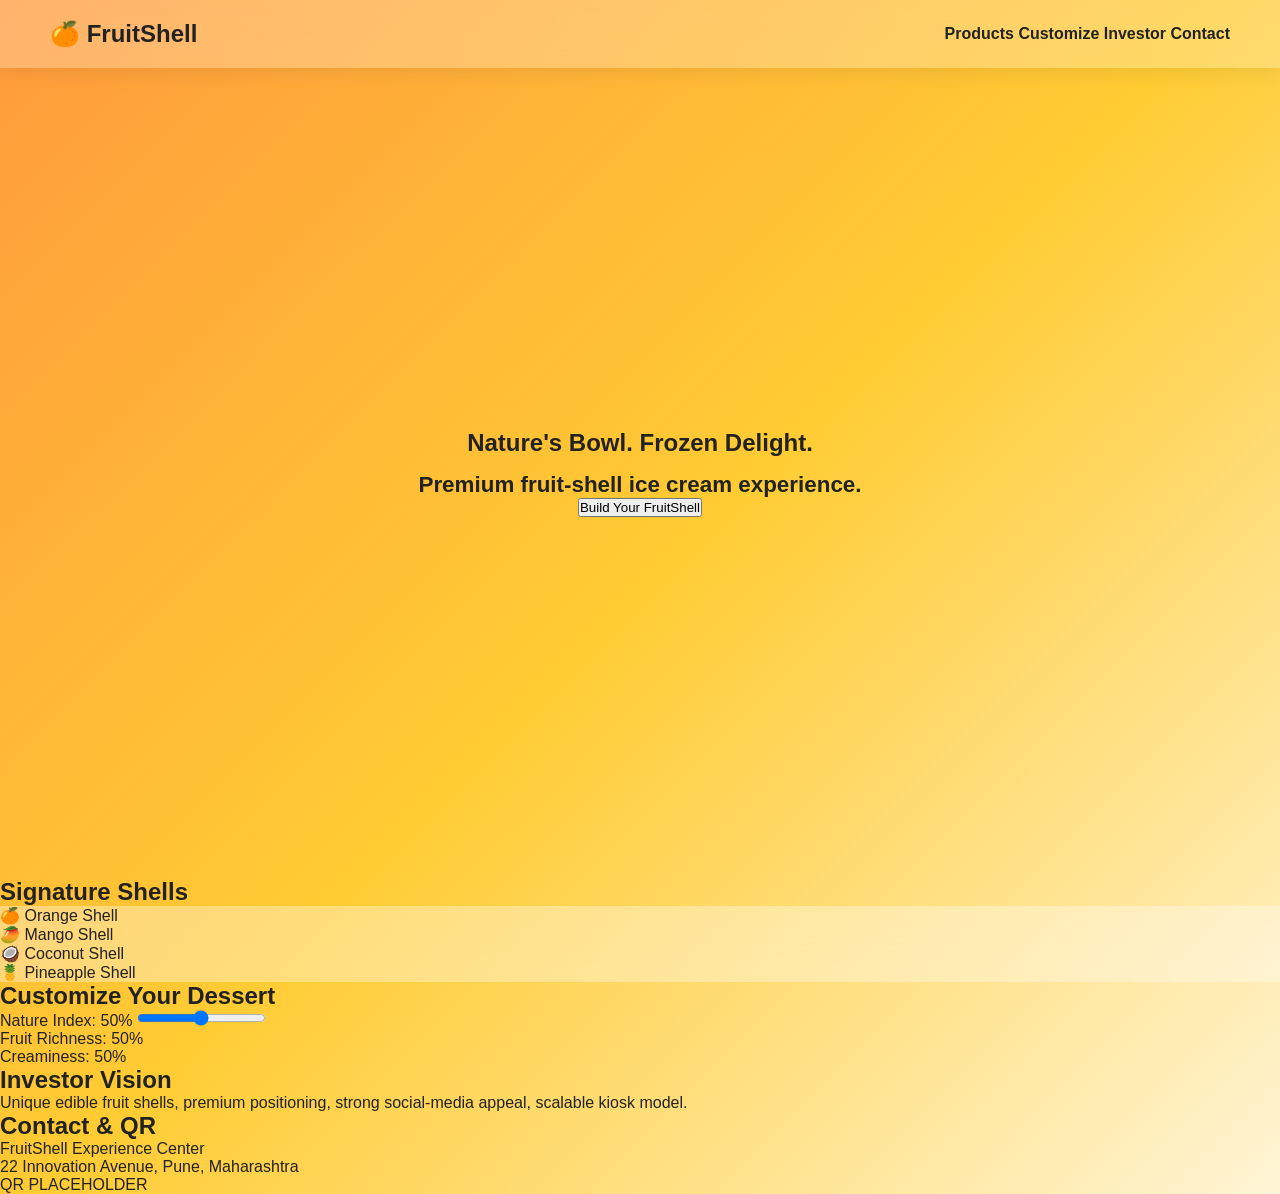
<file: index.html>
<!DOCTYPE html>
<html lang="en">
<head>
<meta charset="UTF-8">
<meta name="viewport" content="width=device-width, initial-scale=1.0">
<title>FruitShell</title>
<link rel="stylesheet" href="style.css">
</head>
<body>
<nav>
  <h1>🍊 FruitShell</h1>
  <div>
    <a href="#products">Products</a>
    <a href="#customize">Customize</a>
    <a href="#investor">Investor</a>
    <a href="#contact">Contact</a>
  </div>
</nav>

<header class="hero">
  <h2>Nature's Bowl. Frozen Delight.</h2>
  <p>Premium fruit-shell ice cream experience.</p>
  <button onclick="scrollToSection('customize')">Build Your FruitShell</button>
</header>

<section id="products">
  <h2>Signature Shells</h2>
  <div class="cards">
    <div class="card">🍊 Orange Shell</div>
    <div class="card">🥭 Mango Shell</div>
    <div class="card">🥥 Coconut Shell</div>
    <div class="card">🍍 Pineapple Shell</div>
  </div>
</section>

<section id="customize">
  <h2>Customize Your Dessert</h2>
  <label>Nature Index: <span id="natureValue">50</span>%</label>
  <input type="range" min="0" max="100" value="50" id="nature">
  <div class="preview" id="preview">
    Fruit Richness: 50%<br>
    Creaminess: 50%
  </div>
</section>

<section id="investor">
  <h2>Investor Vision</h2>
  <p>Unique edible fruit shells, premium positioning, strong social-media appeal, scalable kiosk model.</p>
</section>

<section id="contact">
  <h2>Contact & QR</h2>
  <p>FruitShell Experience Center<br>
  22 Innovation Avenue, Pune, Maharashtra</p>
  <div class="qr">QR PLACEHOLDER</div>
</section>

<script src="app.js"></script>
</body>
</html>
</file>
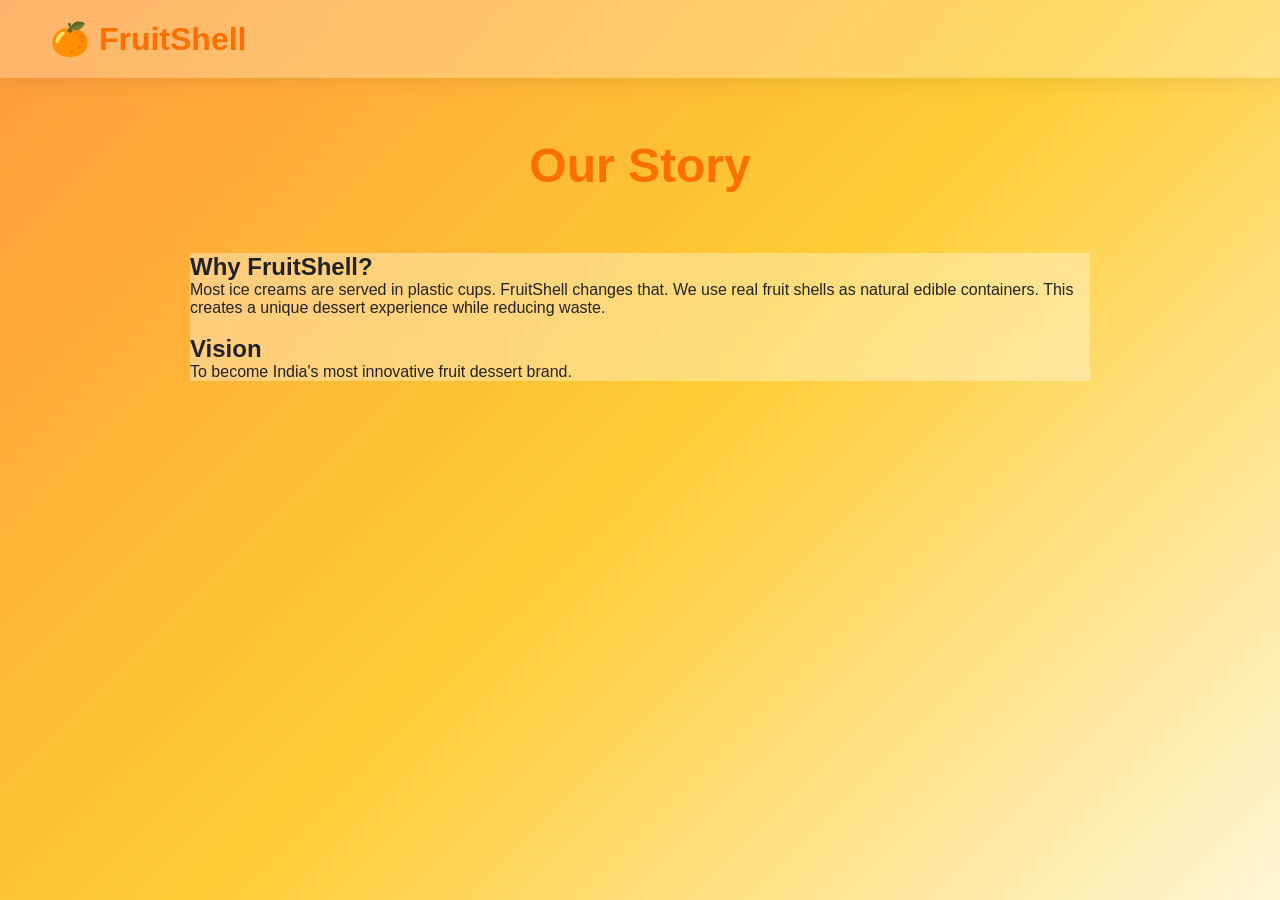
<file: about.html>
<!DOCTYPE html>
<html>
<head>
<title>About FruitShell</title>
<link rel="stylesheet" href="style.css">
</head>
<body>

<nav>
<div class="logo">🍊 FruitShell</div>
</nav>

<h1 class="section-title">
Our Story
</h1>

<div class="card"
style="max-width:900px;margin:auto;">

<h2>Why FruitShell?</h2>

<p>

Most ice creams are served in
plastic cups.

FruitShell changes that.

We use real fruit shells as
natural edible containers.

This creates a unique dessert
experience while reducing waste.

</p>

<br>

<h2>Vision</h2>

<p>

To become India's most innovative
fruit dessert brand.

</p>

</div>

</body>
</html>
</file>
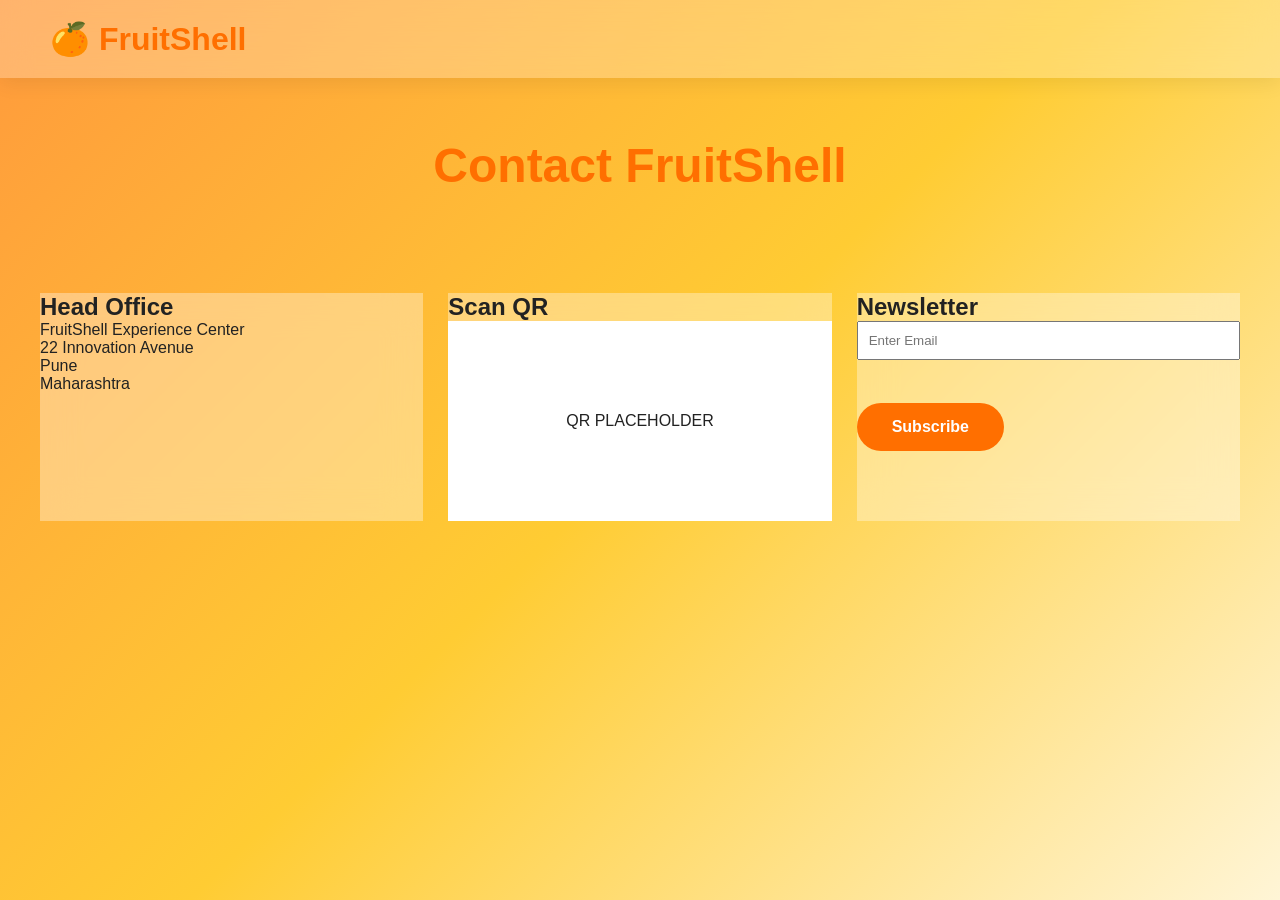
<file: contact.html>
<!DOCTYPE html>
<html>

<head>

<title>Contact Us</title>

<link rel="stylesheet" href="style.css">

</head>

<body>

<nav>

<div class="logo">

🍊 FruitShell

</div>

</nav>

<h1 class="section-title">

Contact FruitShell

</h1>

<div class="grid">

<div class="card">

<h2>Head Office</h2>

<p>

FruitShell Experience Center

<br>

22 Innovation Avenue

<br>

Pune

<br>

Maharashtra

</p>

</div>

<div class="card">

<h2>Scan QR</h2>

<div style="height:200px;
background:#fff;
display:flex;
justify-content:center;
align-items:center;">

QR PLACEHOLDER

</div>

</div>

<div class="card">

<h2>Newsletter</h2>

<input
type="email"
id="email"
placeholder="Enter Email"
style="padding:10px;width:100%;">

<br><br>

<button
class="btn"
onclick="subscribe()">

Subscribe

</button>

</div>

</div>

<script src="app.js"></script>

</body>

</html>
</file>
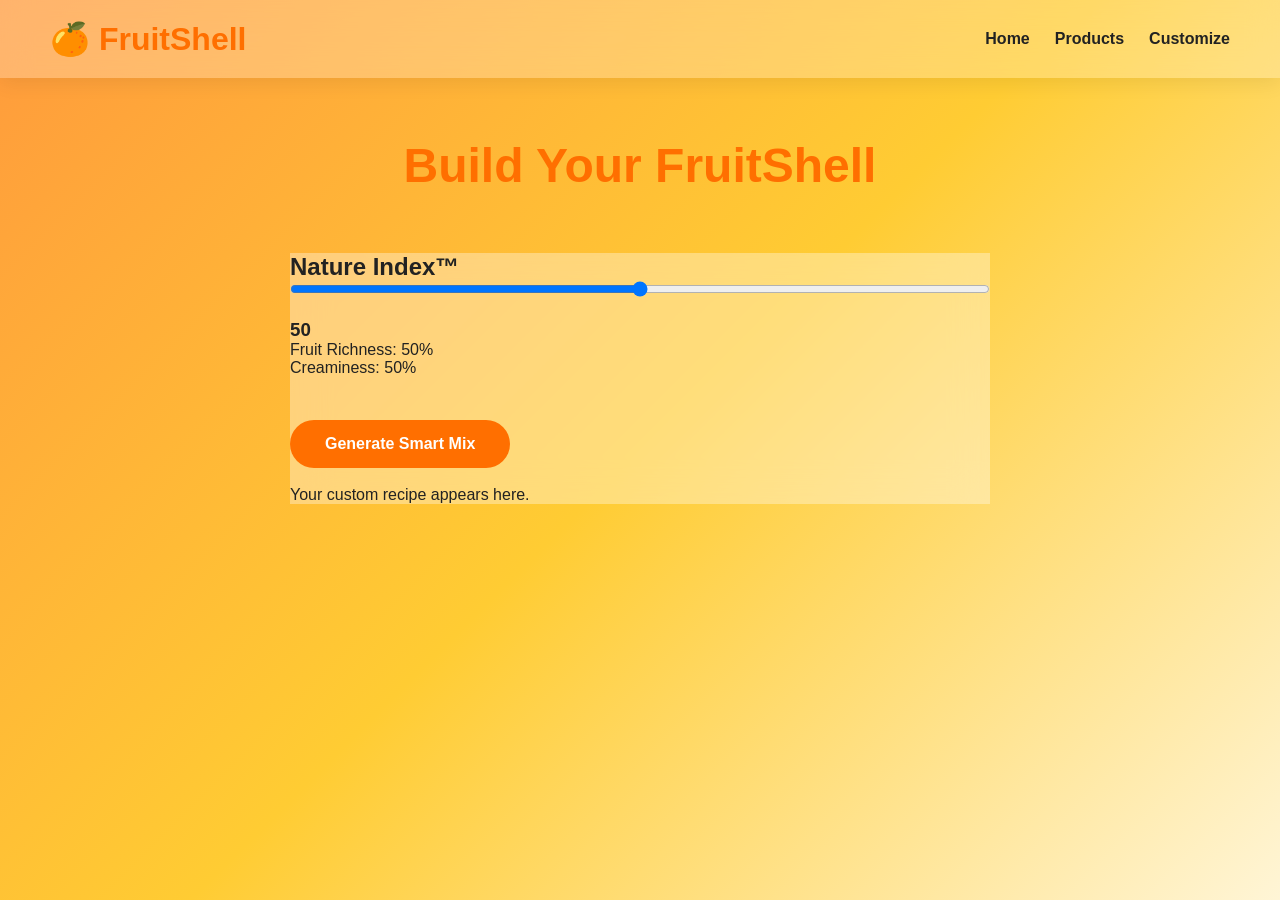
<file: customize.html>
<!DOCTYPE html>
<html>

<head>

<title>Customize FruitShell</title>

<link rel="stylesheet" href="style.css">

</head>

<body>

<nav>

<div class="logo">
🍊 FruitShell
</div>

<ul>

<li><a href="index.html">Home</a></li>

<li><a href="products.html">Products</a></li>

<li><a href="customize.html">Customize</a></li>

</ul>

</nav>

<h1 class="section-title">

Build Your FruitShell

</h1>

<div class="card" style="max-width:700px;margin:auto;">

<h2>Nature Index™</h2>

<input
type="range"
min="0"
max="100"
value="50"
id="nature"
style="width:100%;">

<br><br>

<h3 id="natureValue">

50

</h3>

<div id="preview">

Fruit Richness: 50%

<br>

Creaminess: 50%

</div>

<br>

<button
class="btn"
onclick="generateMix()">

Generate Smart Mix

</button>

<br><br>

<div id="smartMixResult">

Your custom recipe appears here.

</div>

</div>

<script src="app.js"></script>

</body>

</html>
</file>
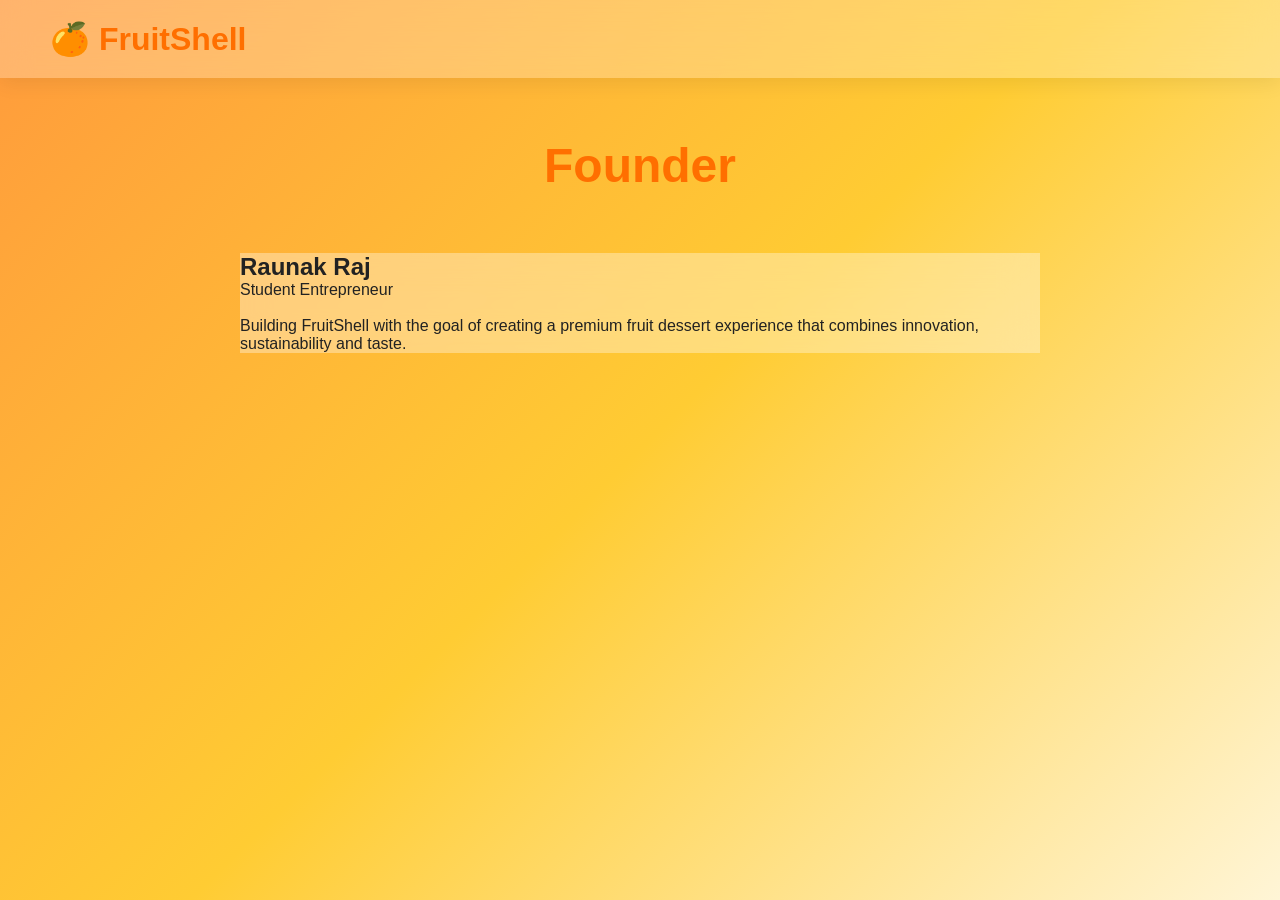
<file: founder.html>
<!DOCTYPE html>
<html>
<head>
<title>Founder</title>
<link rel="stylesheet" href="style.css">
</head>
<body>

<nav>
<div class="logo">🍊 FruitShell</div>
</nav>

<h1 class="section-title">
Founder
</h1>

<div class="card"
style="max-width:800px;margin:auto;">

<h2>Raunak Raj</h2>

<p>

Student Entrepreneur

</p>

<br>

<p>

Building FruitShell with the goal
of creating a premium fruit dessert
experience that combines innovation,
sustainability and taste.

</p>

</div>

</body>
</html>
</file>
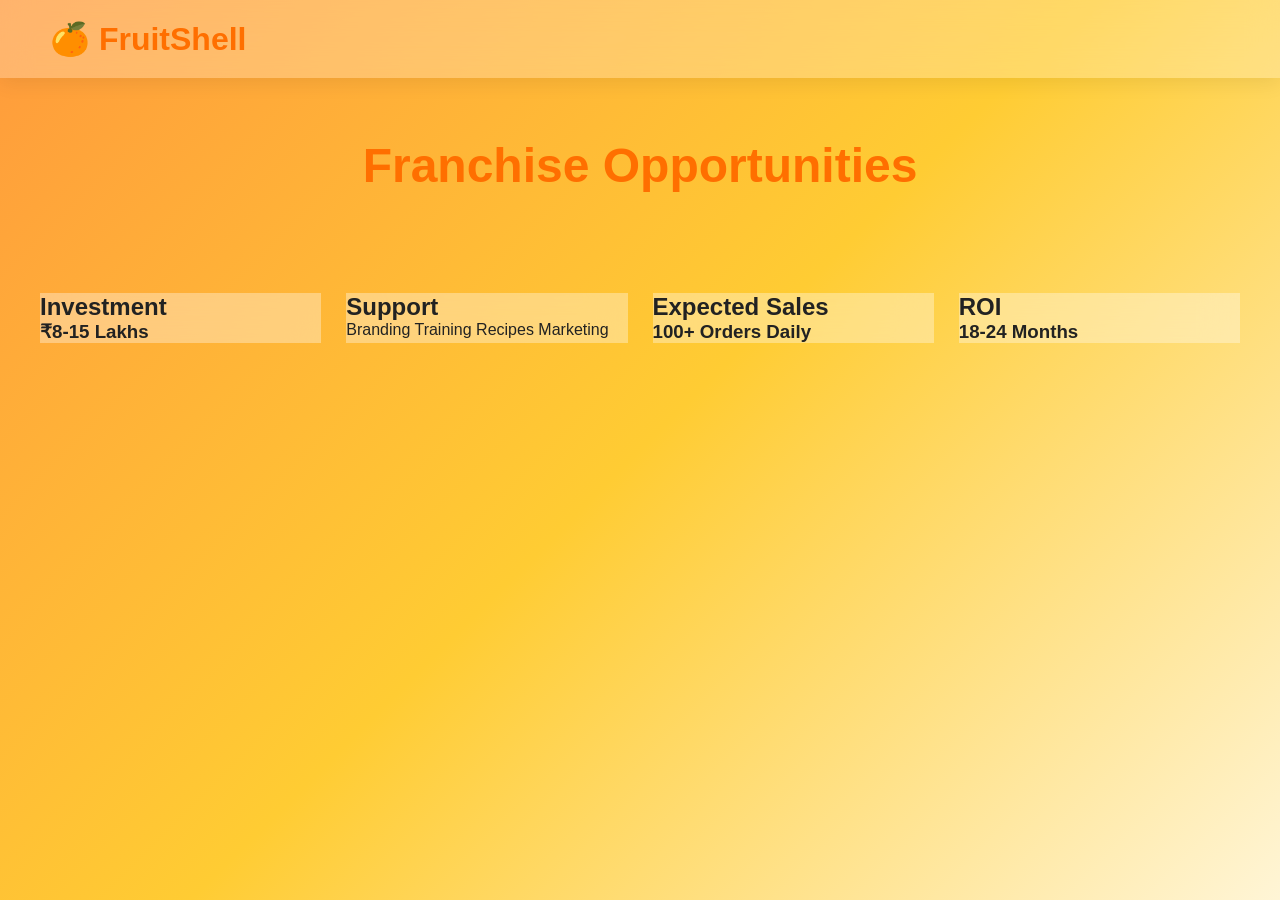
<file: franchise.html>
<!DOCTYPE html>
<html>

<head>

<title>Franchise</title>

<link rel="stylesheet" href="style.css">

</head>

<body>

<nav>

<div class="logo">

🍊 FruitShell

</div>

</nav>

<h1 class="section-title">

Franchise Opportunities

</h1>

<div class="grid">

<div class="card">

<h2>Investment</h2>

<h3>₹8-15 Lakhs</h3>

</div>

<div class="card">

<h2>Support</h2>

<p>

Branding

Training

Recipes

Marketing

</p>

</div>

<div class="card">

<h2>Expected Sales</h2>

<h3>

100+ Orders Daily

</h3>

</div>

<div class="card">

<h2>ROI</h2>

<h3>

18-24 Months

</h3>

</div>

</div>

</body>

</html>
</file>
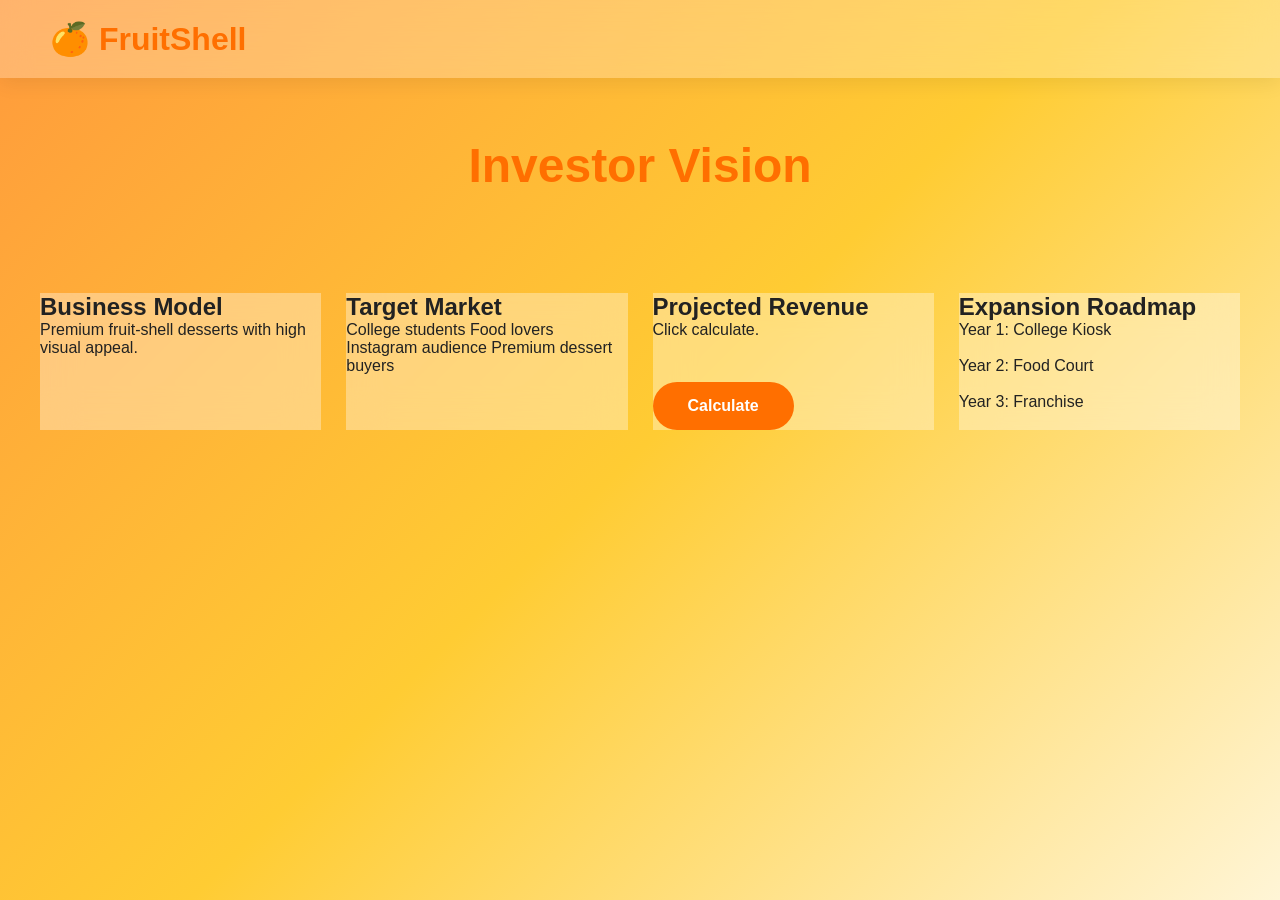
<file: Investor.html>
<!DOCTYPE html>
<html>

<head>

<title>Investor Dashboard</title>

<link rel="stylesheet" href="style.css">

</head>

<body>

<nav>

<div class="logo">

🍊 FruitShell

</div>

</nav>

<h1 class="section-title">

Investor Vision

</h1>

<div class="grid">

<div class="card">

<h2>Business Model</h2>

<p>

Premium fruit-shell desserts
with high visual appeal.

</p>

</div>

<div class="card">

<h2>Target Market</h2>

<p>

College students

Food lovers

Instagram audience

Premium dessert buyers

</p>

</div>

<div class="card">

<h2>Projected Revenue</h2>

<div id="revenueResult">

Click calculate.

</div>

<br>

<button
class="btn"
onclick="calculateRevenue()">

Calculate

</button>

</div>

<div class="card">

<h2>Expansion Roadmap</h2>

<p>

Year 1:
College Kiosk

<br><br>

Year 2:
Food Court

<br><br>

Year 3:
Franchise

</p>

</div>

</div>

<script src="app.js"></script>

</body>

</html>
</file>
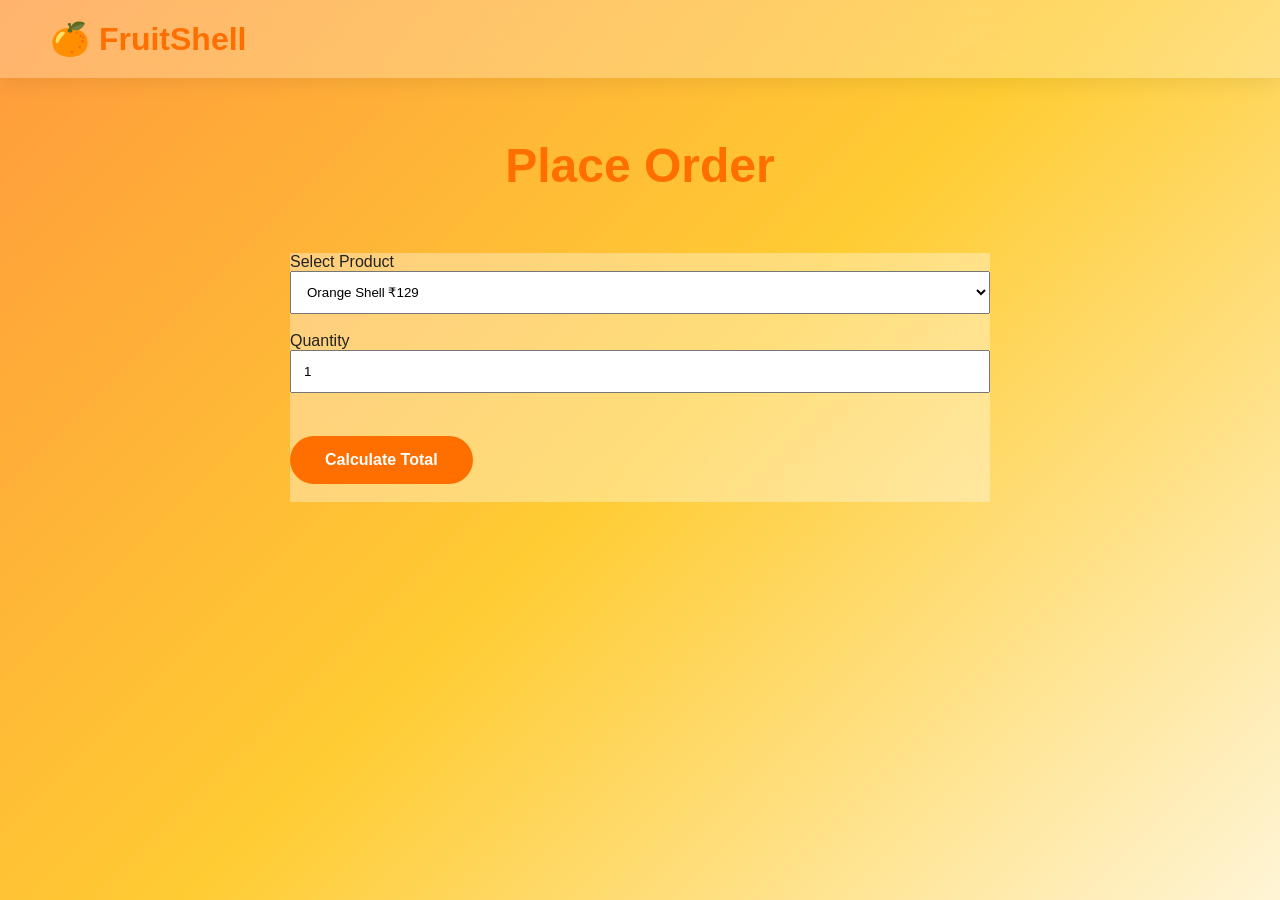
<file: order.html>
<!DOCTYPE html>
<html>
<head>
<title>Order FruitShell</title>
<link rel="stylesheet" href="style.css">
</head>
<body>

<nav>
<div class="logo">🍊 FruitShell</div>
</nav>

<h1 class="section-title">Place Order</h1>

<div class="card" style="max-width:700px;margin:auto;">

<label>Select Product</label>

<select id="product" style="width:100%;padding:12px;">
<option value="129">Orange Shell ₹129</option>
<option value="149">Mango Shell ₹149</option>
<option value="159">Coconut Shell ₹159</option>
<option value="169">Pineapple Shell ₹169</option>
</select>

<br><br>

<label>Quantity</label>

<input
type="number"
id="qty"
value="1"
min="1"
style="width:100%;padding:12px;">

<br><br>

<button class="btn" onclick="calculateOrder()">
Calculate Total
</button>

<br><br>

<div id="orderResult"></div>

</div>

<script>
function calculateOrder(){

let price =
parseInt(document.getElementById("product").value);

let qty =
parseInt(document.getElementById("qty").value);

let total = price * qty;

document.getElementById("orderResult").innerHTML=
`
<h2>Total Bill</h2>
<h3>₹${total}</h3>
`;

}
</script>

</body>
  </html>
</file>
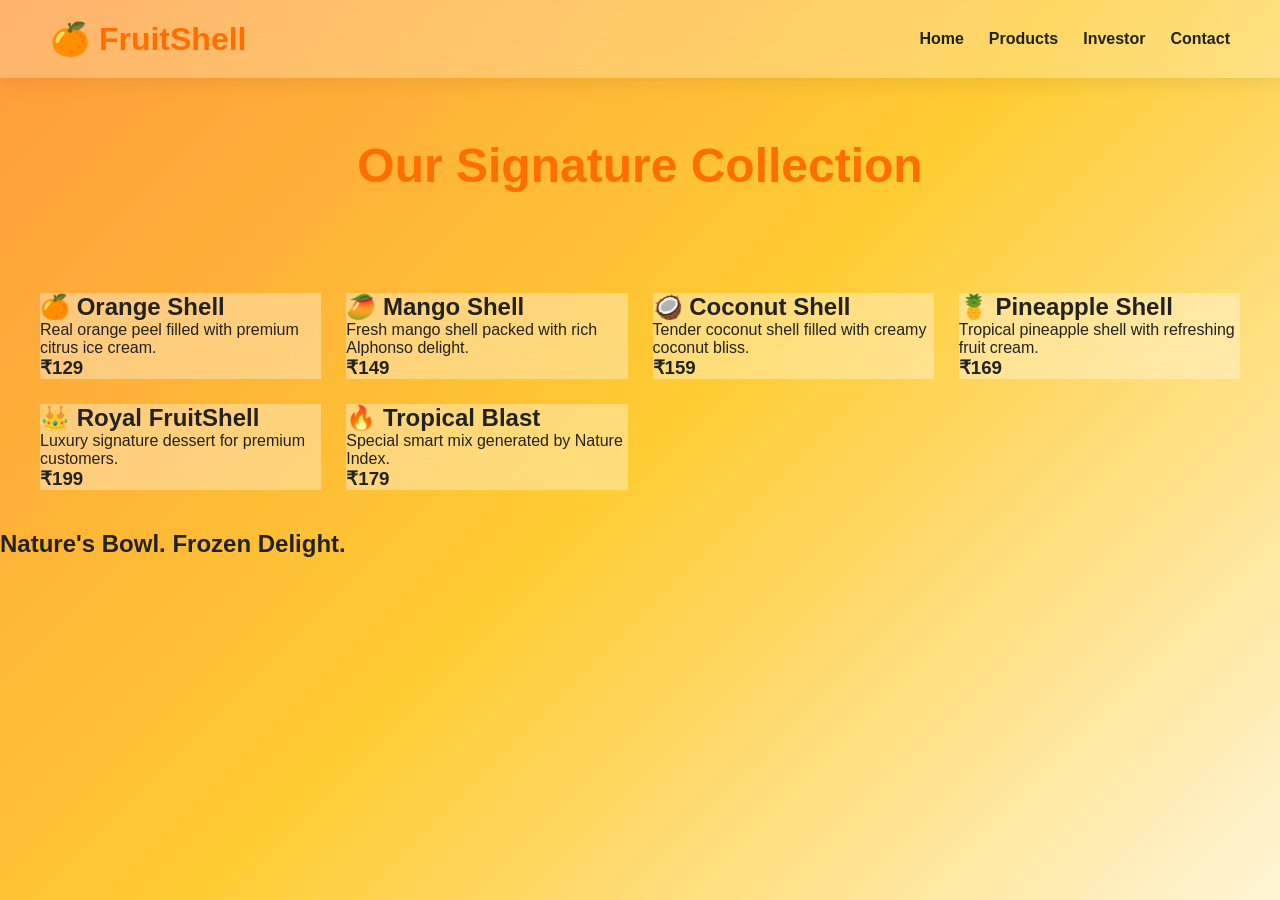
<file: products.html>
<!DOCTYPE html>
<html>
<head>

<title>FruitShell Products</title>

<link rel="stylesheet"
href="style.css">

</head>

<body>

<nav>

<div class="logo">
🍊 FruitShell
</div>

<ul>

<li><a href="index.html">Home</a></li>

<li><a href="#">Products</a></li>

<li><a href="#">Investor</a></li>

<li><a href="#">Contact</a></li>

</ul>

</nav>

<h1 class="section-title">

Our Signature Collection

</h1>

<div class="grid">

<div class="card">

<h2>🍊 Orange Shell</h2>

<p>
Real orange peel filled
with premium citrus ice cream.
</p>

<h3>₹129</h3>

</div>

<div class="card">

<h2>🥭 Mango Shell</h2>

<p>
Fresh mango shell packed
with rich Alphonso delight.
</p>

<h3>₹149</h3>

</div>

<div class="card">

<h2>🥥 Coconut Shell</h2>

<p>
Tender coconut shell
filled with creamy coconut bliss.
</p>

<h3>₹159</h3>

</div>

<div class="card">

<h2>🍍 Pineapple Shell</h2>

<p>
Tropical pineapple shell
with refreshing fruit cream.
</p>

<h3>₹169</h3>

</div>

<div class="card">

<h2>👑 Royal FruitShell</h2>

<p>
Luxury signature dessert
for premium customers.
</p>

<h3>₹199</h3>

</div>

<div class="card">

<h2>🔥 Tropical Blast</h2>

<p>
Special smart mix
generated by Nature Index.
</p>

<h3>₹179</h3>

</div>

</div>

<footer>

<h2>
Nature's Bowl. Frozen Delight.
</h2>

</footer>

</body>
</html>
</file>
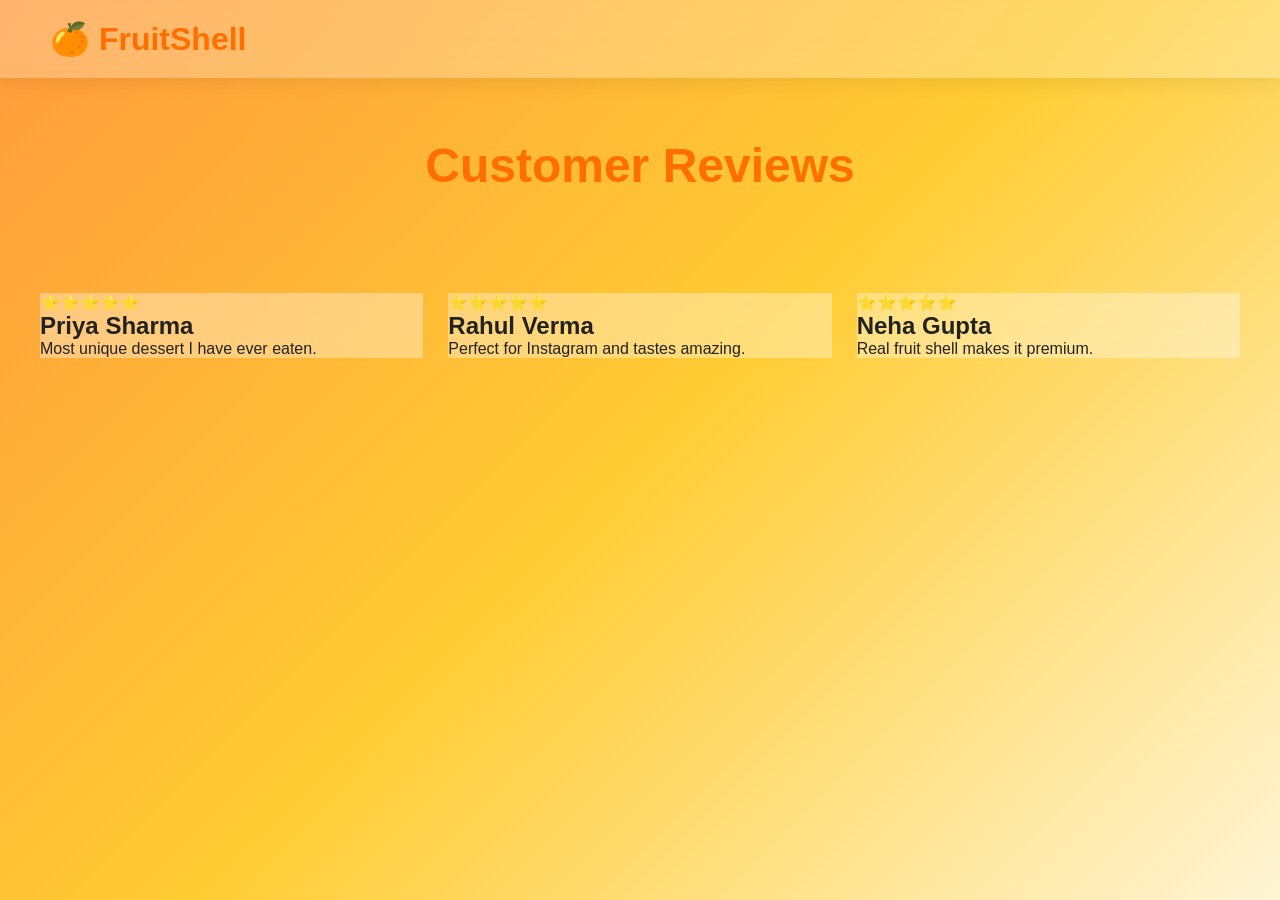
<file: review.html>
<!DOCTYPE html>
<html>
<head>
<title>Customer Reviews</title>
<link rel="stylesheet" href="style.css">
</head>
<body>

<nav>
<div class="logo">🍊 FruitShell</div>
</nav>

<h1 class="section-title">
Customer Reviews
</h1>

<div class="grid">

<div class="card">
⭐⭐⭐⭐⭐
<h2>Priya Sharma</h2>
<p>
Most unique dessert I have ever eaten.
</p>
</div>

<div class="card">
⭐⭐⭐⭐⭐
<h2>Rahul Verma</h2>
<p>
Perfect for Instagram and tastes amazing.
</p>
</div>

<div class="card">
⭐⭐⭐⭐⭐
<h2>Neha Gupta</h2>
<p>
Real fruit shell makes it premium.
</p>
</div>

</div>

</body>
</html>
</file>
<file: style.css>
/* ===========================
   FruitShell Premium UI
=========================== */

*{
margin:0;
padding:0;
box-sizing:border-box;
font-family:'Segoe UI',sans-serif;
}

html{
scroll-behavior:smooth;
}

body{

background:linear-gradient(
135deg,
#ff9a3c,
#ffcc33,
#fff5d6
);

min-height:100vh;

overflow-x:hidden;

color:#222;
}

/* NAVBAR */

nav{

display:flex;

justify-content:space-between;

align-items:center;

padding:20px 50px;

position:sticky;

top:0;

z-index:999;

background:rgba(255,255,255,0.25);

backdrop-filter:blur(15px);

box-shadow:0 4px 20px rgba(0,0,0,.08);

}

.logo{

font-size:2rem;

font-weight:900;

color:#ff6f00;

}

nav ul{

display:flex;

gap:25px;

list-style:none;

}

nav a{

text-decoration:none;

font-weight:bold;

color:#222;

transition:.3s;

}

nav a:hover{

color:#ff6f00;

}

/* HERO */

.hero{

height:90vh;

display:flex;

flex-direction:column;

justify-content:center;

align-items:center;

text-align:center;

padding:20px;

}

.hero h1{

font-size:5rem;

font-weight:900;

color:white;

text-shadow:0 0 20px rgba(0,0,0,.15);

}

.hero p{

font-size:1.4rem;

margin-top:15px;

font-weight:600;

}

.btn{

padding:15px 35px;

border:none;

border-radius:50px;

cursor:pointer;

font-weight:bold;

margin-top:25px;

font-size:1rem;

background:#ff6f00;

color:white;

transition:.4s;

}

.btn:hover{

transform:translateY(-5px);

box-shadow:0 10px 20px rgba(0,0,0,.15);

}

/* TITLES */

.section-title{

font-size:3rem;

text-align:center;

margin:60px 0;

font-weight:900;

color:#ff6f00;

}

/* GRID */

.grid{

display:grid;

grid-template-columns:
repeat(auto-fit,minmax(280px,1fr));

gap:25px;

padding:40px;

}

/* CARDS */

.card{

background:rgba(255,255,255,.35);

backdrop-filter:blur(18px);
</file>
